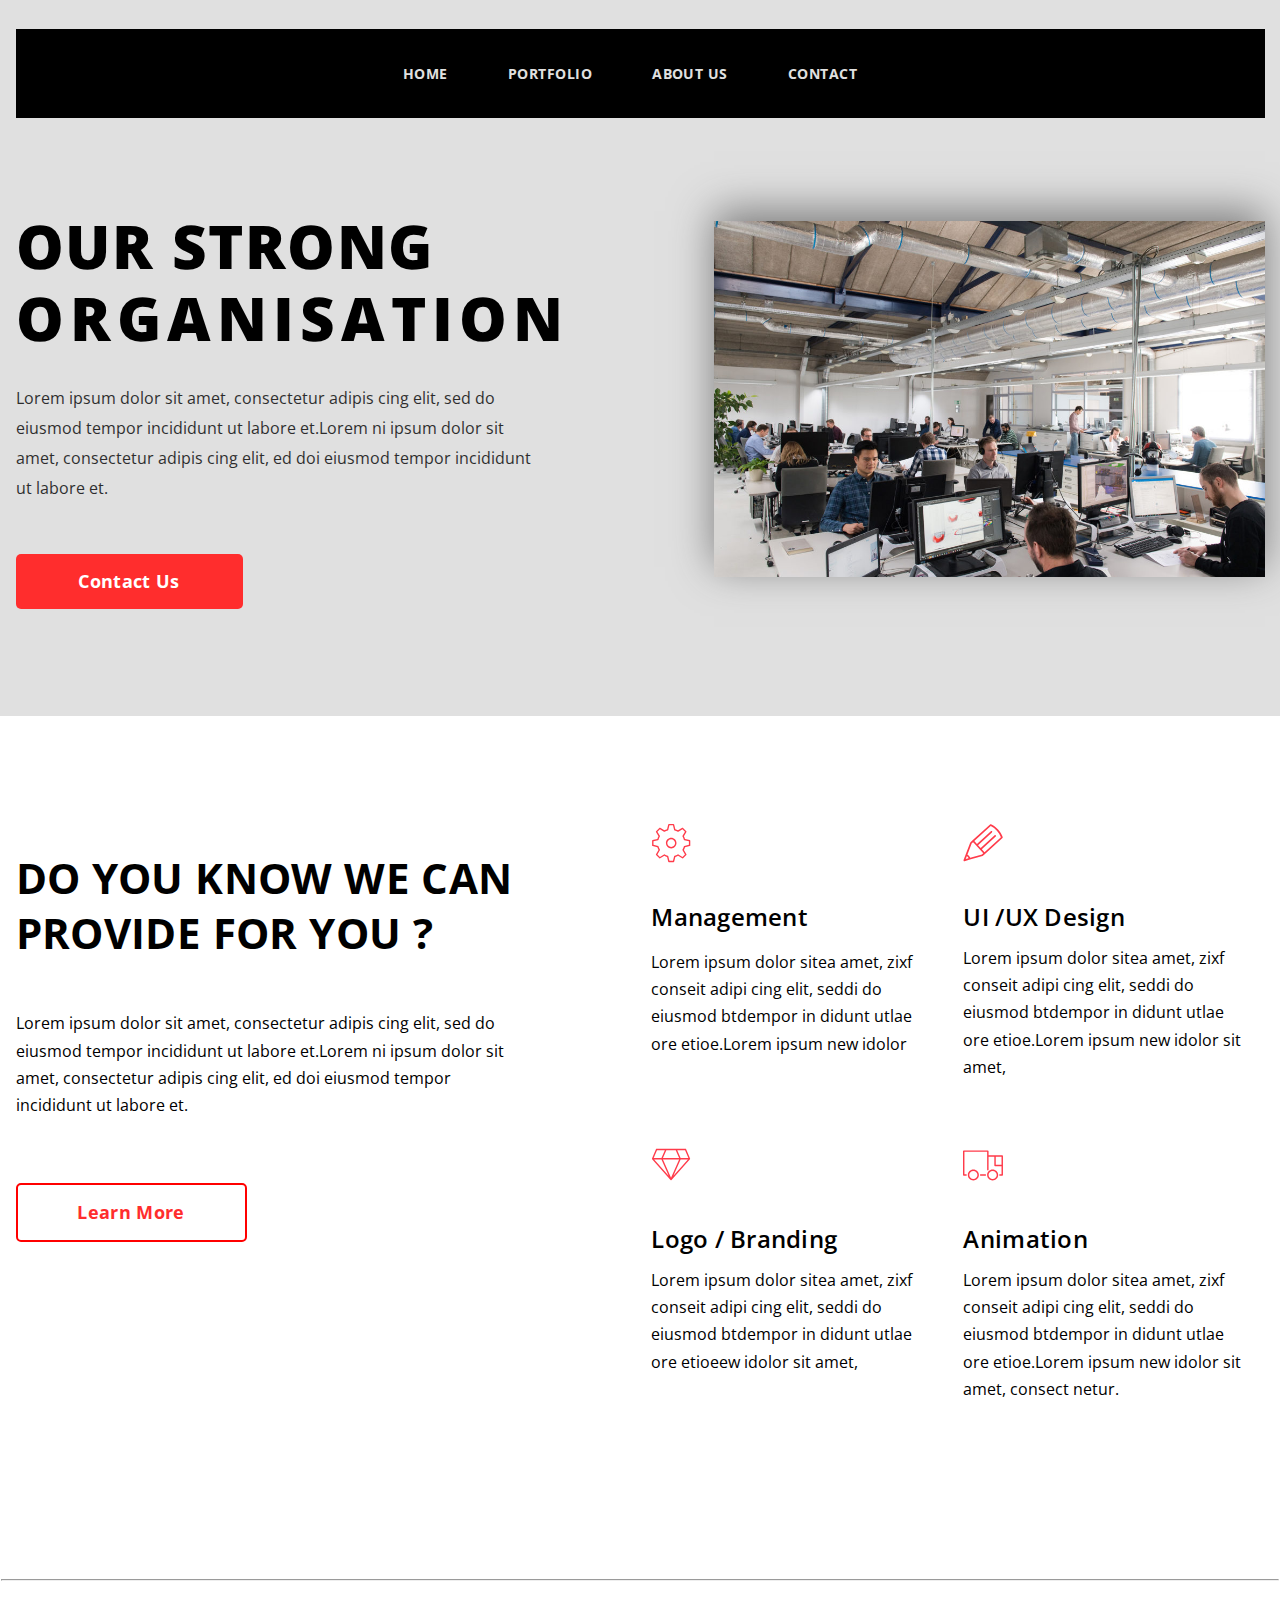
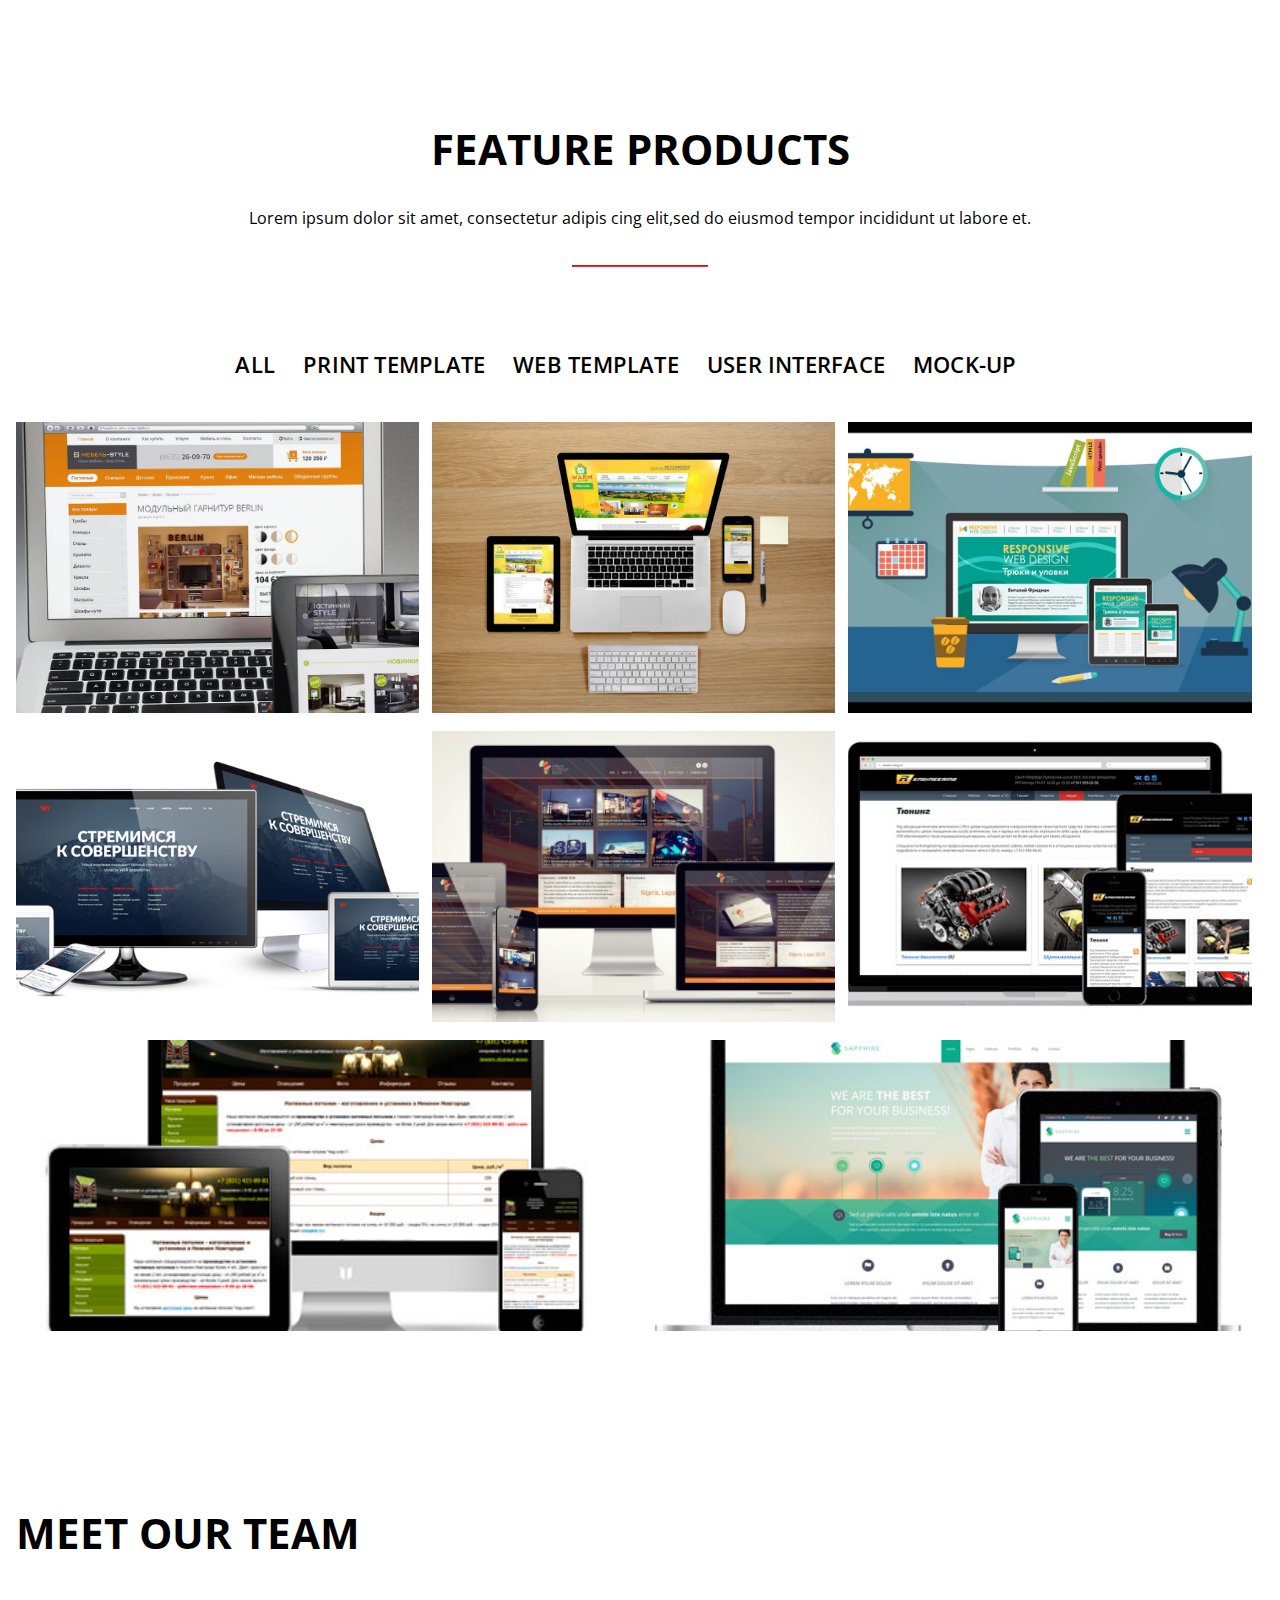
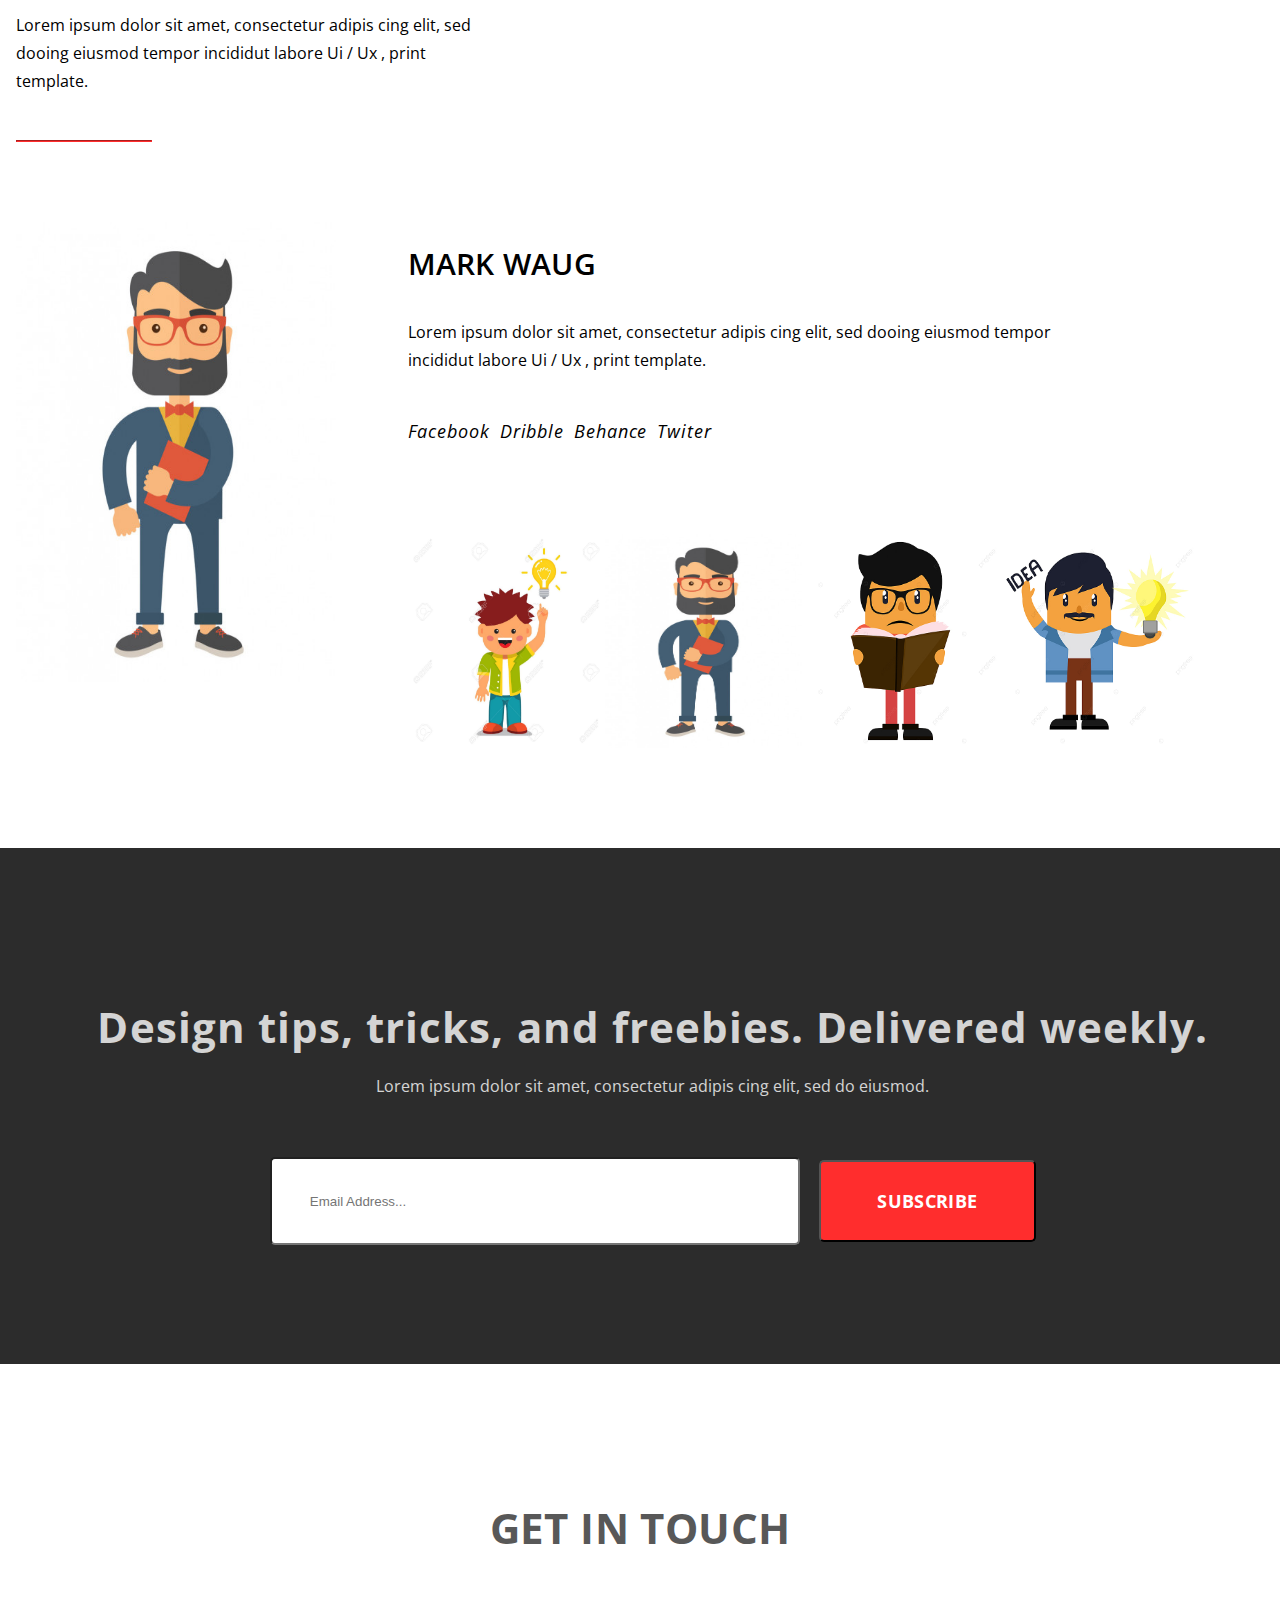
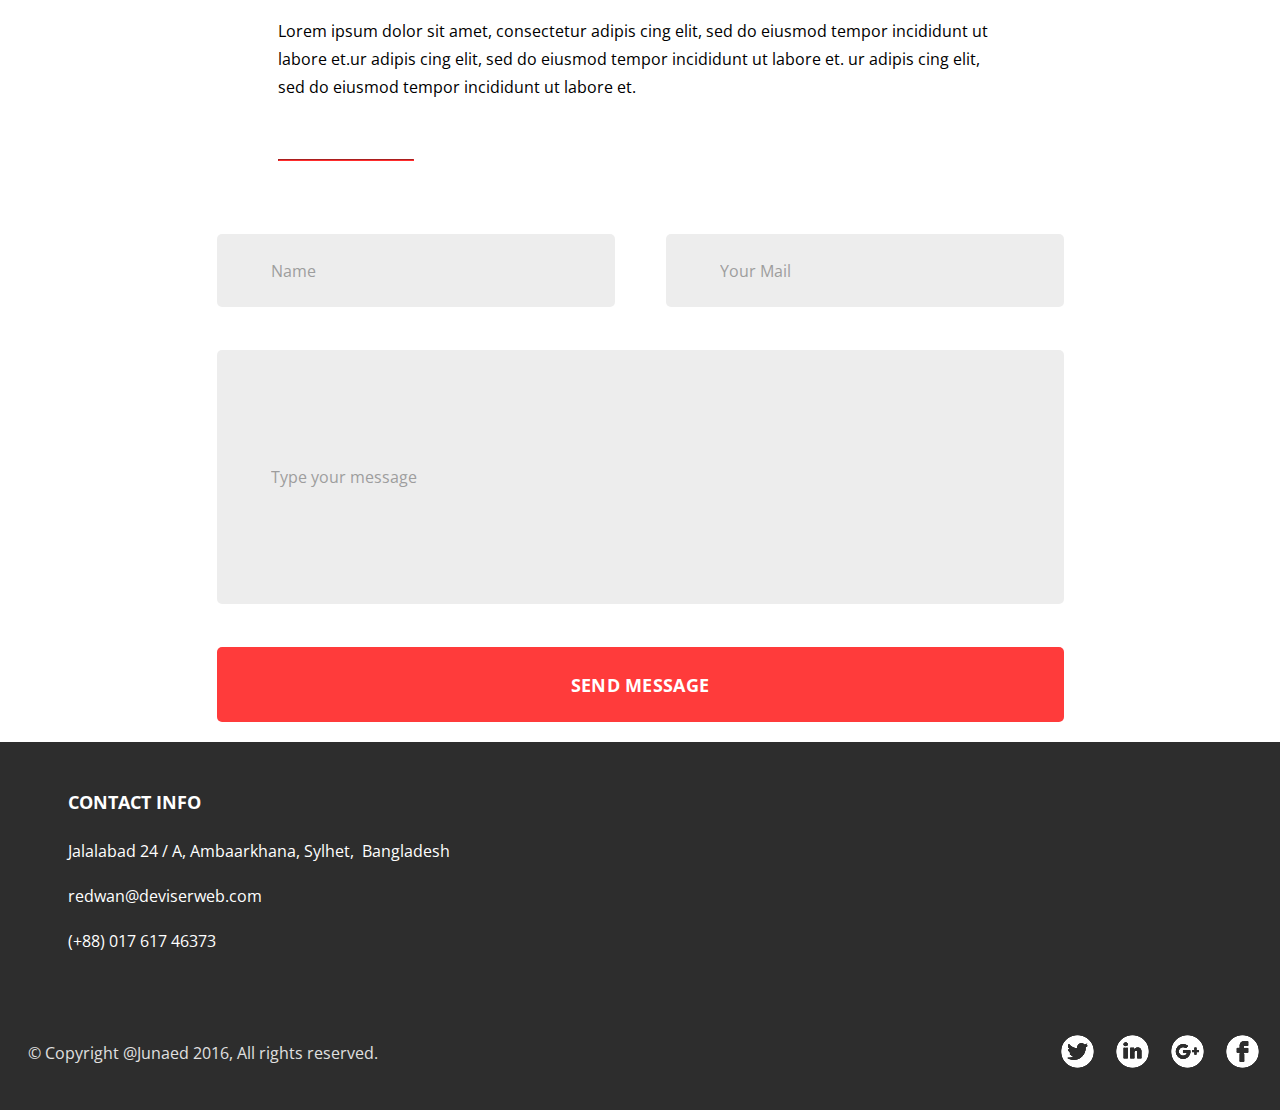
<file: index.html>
<!DOCTYPE html>
<html lang="en">
<head>
	<meta charset="UTF-8">
	<meta name="viewport" content="width=device-width, initial-scale=1.0">
	<title>Практика A3.13</title>
	<link rel="stylesheet" type="text/css" href="css/style.css">
	<link href="https://fonts.googleapis.com/css2?family=Open+Sans:ital,wght@0,400;0,600;0,700;0,800;1,400&display=swap" rel="stylesheet">
</head>
<body>
	<div class="header-bg-color">
		<header>
		<div class="header-menu">
			<ul class="menu">
				<li class="menu-list">
					<a class="header-links" href="#home">home</a></li>
				<li class="menu-list">
					<a class="header-links" href="#portfolio">portfolio</a></li>
				<li class="menu-list">
					<a class="header-links" href="#about us">about us</a></li>
				<li class="menu-list">
					<a class="header-links" href="#contact">contact</a></li>
			</ul>
		</header>
		</div>
	</div>
	<main class="main"> 
	<div class="main-bg-color">
		<div class="content">
			<div class="content-text">
					<h1 class="head">our strong <br> <span class="head-span">organisation</h1></span>
					<p class="text">Lorem ipsum dolor sit amet, consectetur adipis cing elit, sed do eiusmod tempor incididunt ut labore et.Lorem ni ipsum dolor sit amet, consectetur adipis cing elit, ed doi eiusmod tempor incididunt ut labore et.</p>
			<div class="contact-us">
				<a href="#">Contact Us</a>
			</div>
		</div>
			<img class="content-image" src="images/image1.jpg" alt="pic">	
		</div>
	</div>	
	<div class="services-all">
		<div class="services">
					<h1 class="head-services">do you know we can provide for you ?</h1>
					<p class="services-text">Lorem ipsum dolor sit amet, consectetur adipis cing elit, sed do eiusmod tempor incididunt ut labore et.Lorem ni ipsum dolor sit amet, consectetur adipis cing elit, ed doi eiusmod tempor incididunt ut labore et.</p>
				<div class="services-learn-more">
					<a href="#">Learn More</a>
				</div>
		</div>
			<div class="services-container">
				<div class="services-containers">
					<img class="services-icons" src="icons/1.svg" alt=""></img>	
						<h3 class="services-head">Management</h3>
							<p class="text-services">Lorem ipsum dolor sitea amet, zixf conseit  adipi cing elit, seddi do eiusmod btdempor in didunt utlae ore etioe.Lorem ipsum new idolor</p>
				</div>
				<div class="services-containers">
					<img class="services-icons" src="icons/2.svg" alt=""></img>	
						<h3 class="services-head">UI /UX Design</h3>
							<p class="services-text">Lorem ipsum dolor sitea amet, zixf conseit  adipi cing elit, seddi do eiusmod btdempor in didunt utlae ore etioe.Lorem ipsum new idolor sit amet,</p>
				</div>
				<div class="services-containers">
					<img class="services-icons" src="icons/3.svg" alt=""></img>	
						<h3 class="services-head">Logo / Branding</h3>
							<p class="services-text">Lorem ipsum dolor sitea amet, zixf conseit  adipi cing elit, seddi do eiusmod btdempor in didunt utlae ore etioeew idolor sit amet,</p>					
				</div>
				<div class="services-containers">
					<img class="services-icons" src="icons/4.svg" alt=""></img>	
						<h3 class="services-head">Animation</h3>
							<p class="services-text">Lorem ipsum dolor sitea amet, zixf conseit  adipi cing elit, seddi do eiusmod btdempor in didunt utlae ore etioe.Lorem ipsum new idolor sit amet, consect netur.</p>	
				</div>	
			</div>
		</div>
	<hr class="line">
	<div class="products-all">
		<div class="products">
			<div class="products-header-and-text">
				<h2 class="products-header">feature products</h2>
				<p class="products-text">Lorem ipsum dolor sit amet, consectetur adipis cing elit,sed do eiusmod tempor incididunt ut labore et.</p>
				<hr class="products-hr">
			</div>
			<div class="products-links">
				<a href="">all</a>
				<a href="">print template</a>
				<a href="">web template</a>
				<a href="">user interface</a>
				<a href="">mock-up</a>
			</div>
		</div>
		<div class="products-images">
			<img class="products-image" src="images/1.jpg" alt="">
			<img class="products-image" src="images/2.jpg" alt="">
			<img class="products-image" src="images/3.jpg" alt="">
			<img class="products-image" src="images/4.jpg" alt="">
			<img class="products-image" src="images/5.jpg" alt="">
			<img class="products-image" src="images/6.jpg" alt="">
			<img class="products-image" src="images/7.jpg" alt="">
			<img class="products-image" src="images/8.jpg" alt="">
		</div>
	</div>

	<div class="team">
		<div class="team-all">
			<h2 class="team-header">Meet our team</h2>
			<p class="team-text">Lorem ipsum dolor sit amet, consectetur adipis cing elit, sed dooing eiusmod tempor incididut labore Ui / Ux , print template.</p>
			<hr class="team-line">
		</div>
		<div class="team-group">
			<img class="team-head-img" src="images/t1.jpg" alt="">
			<div class="team-pluse-image">
				<div class="team-text-links">
					<p class="team-head-text"><span class="team-head-header">mark waug</span><br><br>Lorem ipsum dolor sit amet, consectetur adipis cing elit, sed dooing eiusmod tempor incididut labore Ui / Ux , print template.</p>
					<div class="team-links">
						<a href="">Facebook</a>
						<a href="">Dribble</a>
						<a href="">Behance</a>
						<a href="">Twiter</a>
					</div>
				</div>	
					<div class="team-images">
						<img class="team-img" src="images/t2.jpg" alt="">
						<img class="team-img" src="images/t3.jpg" alt="">
						<img class="team-img" src="images/t4.jpg" alt="">
						<img class="team-img" src="images/t5.jpg" alt="">
					</div>
				</div>
			</div>
		</div>
	<div class="tips">
		<h2 class="tips-header">Design tips, tricks, and freebies. Delivered weekly.</h2>
		<p class="tips-text">Lorem ipsum dolor sit amet, consectetur adipis cing elit, sed do eiusmod.</p>
			<form class="tips-links" action="" method="GET">
				<input class="tips-links1" type="email" name="Email" placeholder = "Email Address..." required="Email">
				<button class="tips-links2" type="submit"><span class="link-text2">subscribe</span></button>
			</form>
	</div>

	<div class="get-in-touch">
		<h2 class="get-in-touch-header">get in touch</h2>
		<p class="get-in-touch-text">Lorem ipsum dolor sit amet, consectetur adipis cing elit, sed do eiusmod tempor incididunt ut labore et.ur adipis cing elit, sed do eiusmod tempor incididunt ut labore et. ur adipis cing elit, sed do eiusmod tempor incididunt ut labore et.</p>
		<hr class="get-in-touch-line">
	</div>
	<div class="send">
				<form class="send-box" action="" method="GET">
					<div class="send-two-links">
						<input class="send1" type="text" name="Name" placeholder="Name" required="Name">
						<input class="send2" type="email" name="Mail" placeholder="Your Mail" required="Mail">
					</div>
					<input class="send3" type="text" name="Message" placeholder="Type your message" required="Message">
					<button class="send4" type="submit"><span class="send4-text">Send message</span></button>
				</form>
			<div class="contact-info">
				<div class="contact-info-right-box"></div>
				<h3 class="send-header">contact info</h3>
				<p class="send-text">Jalalabad 24 / A, Ambaarkhana, Sylhet,  Bangladesh</p>
				<p class="send-text">redwan@deviserweb.com</p>
				<p class="send-text">(+88) 017 617 46373</p>
			</div>
	</div>
	</main>
	<footer class="footer">
		<div class="footer-box">
			<div class="footer-text">
				<p>© Copyright @Junaed 2016, All rights reserved.</p>
			</div>
			<div class="footer-links">
				<a class="footer-link" href=""><img src="icons/Twitter.svg" alt=""></a>
				<a class="footer-link" href=""><img src="icons/LinkedIn.svg" alt=""></a>
				<a class="footer-link" href=""><img src="icons/Google.svg" alt=""></a>
				<a class="footer-link" href=""><img src="icons/Facebook.svg" alt=""></a>
			</div>
		</div>
	</footer>
</body>
</html>
</file>
<file: css/style.css>
@font-face {
	font-family: 'Open Sans';
	src: url('../fonts/OpenSans-Regular.ttf') format('ttf');
	font-weight: 400;
	font-style: normal;
}

@font-face {
	font-family:'Open Sans';
	src: url('../fonts/OpenSans-Italic.ttf') format('ttf');
	font-weight: 400;
	font-style: italic;
}

@font-face {
	font-family:'Open Sans';
	src: url('../fonts/OpenSans-SemiBold.ttf') format('ttf');
	font-weight: 600;
	font-style: normal;
}

@font-face {
	font-family: 'Open Sans';
	src: url('../fonts/OpenSans-Bold.ttf') format('ttf');
	font-weight: 700;
	font-style: normal;
}

@font-face {
	font-family: 'Open Sans';
	src: url('../fonts/OpenSans-ExtraBold.ttf') format('ttf');
	font-weight: 800;
	font-style: normal;
}

body{
	margin: 0;
	display: flex;
	flex-direction: column;
	background-color: #fff;
}

.main{
	flex-grow: 1;
}

.header-bg-color{
	background-color: #e0e0e0;
}

.header-menu{
	display: flex;
	align-items: stretch;
	justify-content: center;
	max-width: 1249px;
	min-height: 89px;
	margin: 0 auto;
	margin-top: 29px;
	background-color: #000000;
	
}
.menu{
	display: flex;
	justify-content: center;
	flex-wrap: wrap;
	list-style: none;
	padding: 0;
	margin: 0;
	margin-left: -20px;
}

.menu-list{
	display: flex;
	align-items: stretch;
	justify-content: center;
	min-height: 89px;

}

.header-links{
	display: flex;
	align-items: center;
	padding: 0 30px;
	color: #e0e0e0;
	font-size: 14px;
	line-height: 1.71;
	letter-spacing: 0.49px;
	font-weight: 700;
	font-family: 'Open Sans', Helvetica, Arial, sans-serif;
	text-decoration: none;
	text-transform: uppercase;

}

.menu-list:hover{
	background-color: #FF3F40;
}
.main-bg-color{
	background-color: #e0e0e0;
}
.content{
	display: flex;
	max-width: 1249px;
	margin: 0 auto;
	padding-top: 103px;
	padding-bottom: 107px;
	padding-left: 1vw;
    padding-right: 1vw;
    align-items: flex-start;
    justify-content: space-between;
}

.content-text{
	margin-right: 82px;
	width: 618px;

}

.head{
	margin: 0;
	margin-bottom: 18px;
	position: relative;
	font-size: 60px;
	font-style: normal;
	font-weight: 800;
	line-height: 1.2;
	letter-spacing: 1.5px;
	text-transform: uppercase;
	font-family: 'Open Sans', Helvetica, Arial, sans-serif;
	bottom: 11px;

}
.head-span{
	letter-spacing: 6px;
	word-break: break-word;
}

.text{
	margin: 0;
	max-width: 520px;
	font-size: 16px;
	font-style: normal;
	line-height: 30px;
	font-weight: 400;
	font-family: 'Open Sans', Helvetica, Arial, sans-serif;
	margin-bottom: 51px;
	opacity: 0.8;
}

.contact-us{
	display: flex;
	justify-content: center;
	width: 227px;
	height: 55px;
	background-color: #FF2D2D;
	border-radius: 5px;
}

.contact-us a{
	margin: 0;
	display: flex;
	justify-content: center;
	align-items: center;
	width: 227px;
	height: 55px;
	color: #ffffff;
	font-size: 18px;
	font-style: normal;
	line-height: 1.88;
	letter-spacing: 0.32px;
	font-weight: 700;
	font-family: 'Open Sans', Helvetica, Arial, sans-serif;
	text-decoration: none;
}

.content-image{
	display: flex;
	width: 551px;
	height: 356px;
	flex-wrap: wrap;
	box-shadow: 0 -10px 40px 0 rgb(124, 124, 124);
}

.services-all{
	margin: 0 auto;
	padding-top: 107px;
	padding-right: 1vw;
	padding-left: 1vw;
	display: flex;
	max-width: 1249px;
	justify-content: space-around;
	background-color: #fff;
	margin-bottom: 112px;
}

.services{
	max-width: 540px;
	margin-right: 120px;
}

.services h1 p a{
	display: flex;
	flex-direction: column;
}

.head-services{
	margin-bottom: 50px;
	font-size: 42px;
	font-style: normal;
	line-height: 1.3;
	letter-spacing: 0.4px;
	font-weight: 700;
	text-transform: uppercase;
	font-family: 'Open Sans', Helvetica, Arial, sans-serif;
}

.services-head{
	margin: 0;
	font-size: 24px;
	font-style: normal;
	letter-spacing: 0.27px;
	font-weight: 600;
	font-family: 'Open Sans', Helvetica, Arial, sans-serif;
}


.services-container{
	display: flex;
	flex-wrap: wrap;
	max-width: 50%;
	align-items: baseline;
	
}

.services-containers{
	display: flex;
	flex-wrap: wrap;
	margin: 0 auto;
	max-width: 45%;
	margin-right: 20px;
}

.services-learn-more{
	display: flex;
	justify-content: center;
	width: 227px;
	height: 55px;
	background-color: #fff;
	border: 2px solid #FF0000;
	border-radius: 5px;
}

.services-learn-more a{
	margin: 0;
	display: flex;
	justify-content: center;
	align-items: center;
	width: 227px;
	height: 55px;
	color: #FF2D2D;
	font-size: 18px;
	font-style: normal;
	line-height: 1.88;
	letter-spacing: 0.32px;
	font-weight: 700;
	font-family: 'Open Sans', Helvetica, Arial, sans-serif;
	text-decoration: none;
}

.services-text{
	margin-bottom: 64px;
	margin-top: 12px;
	font-size: 16px;
	line-height: 1.7;
	font-weight: 400;
	font-family: 'Open Sans', Helvetica, Arial, sans-serif;
}

.text-services{
	font-size: 16px;
	line-height: 1.7;
	font-weight: 400;
	font-family: 'Open Sans', Helvetica, Arial, sans-serif;
}

.services-icons{
	height: 40px;
	width: 40px;
	margin-bottom: 37px;
	margin-right: 225px;
}

.line{
	max-width: 1251px;
	margin: 0 auto;
	color: #ECECEC;
	margin-bottom: 104px;
	padding-right: 1vw;
	padding-left: 1vw;
}

.products-all{
	max-width: 1249px;
	display: flex;
	flex-wrap: wrap;
	justify-content: space-between;
	margin: 0 auto;
	margin-bottom: 120px;
	padding-right: 1vw;
	padding-left: 1vw;
	/*background-color: gray;*/
}

.products{
	max-width: 1249px;
	display: flex;
	flex-direction: column;
	align-items: center;
	margin: 0 auto;
	width: 100%;
}

.products-header{
	margin-bottom: 28px;
	font-size: 42px;
	font-weight: 700;
	letter-spacing: 0.4;
	text-transform: uppercase;
	font-family: 'Open Sans', Helvetica, Arial, sans-serif;
}

.products-header-and-text{
	text-align: center;

}

.products-text{
	margin-bottom: 33px;
	font-size: 16px;
	font-weight: 400;
	line-height: 1.7;
	font-family: 'Open Sans', Helvetica, Arial, sans-serif;
}

.products-hr{
	width: 134px;
	border-color: #FF2D2D;
	margin-bottom: 86px;
}

.products-links{
	display: flex;
	flex-wrap: wrap;
	margin-bottom: 45px;
	font-size: 22px;
	font-weight: 600;
	letter-spacing: 0.22px;
	line-height: 1.09;
	font-family: 'Open Sans', Helvetica, Arial, sans-serif;
	text-transform: uppercase;
}

.products-links a{
	margin-right: 28px;
	color: #000000;
	text-decoration: none
}

.products-links a:hover{
	color: #FF2D2D;
}

.products-images{
	display: flex;
	flex-direction: row;
	justify-content: space-between;
	align-items: flex-start;
	flex-wrap: wrap;
}

.products-image{
	display: flex;
	flex: 1 1 24%;
	flex-wrap: wrap;
	object-fit: cover;
	height: 291px;
	min-width: 250px;
	max-width: 299px;
	margin-bottom: 18px;
}

.team{
	display: flex;
	flex-wrap: wrap;
	max-width: 1249px;
	margin: 0 auto;
	margin-bottom: 100px;
	padding-right: 1vw;
	padding-left: 1vw;
}

.team-all{
	display: flex;
	flex-direction: column;
	flex-wrap: wrap;
	margin: 0 auto;
	justify-content: flex-start;
	width: 100%;
}

.team-group {
	width: 100%;
    display: flex;
    align-items: stretch;
    align-content: space-between;
    flex-wrap: wrap;
/*    min-width: 458px;*/
}

.team-text-links{
	display: flex;
	flex-direction: column;
	/*max-width: 662px;*/
	margin-bottom: 30px;
}


.team-links{
	display: flex;
	flex-direction: row;
	margin-bottom: 60px;
	font-size: 18px;
	line-height: 1.33;
	letter-spacing: 0.9px;
	font-style: italic;
	font-family: 'Open Sans', Helvetica, Arial, sans-serif;
	
}

.team-links a{
	margin-right: 10px;
	text-decoration: none;
	color: #000000;
}

.team-images{
	display: flex;
	flex-wrap: wrap;
   /* margin-left: -662px;
    margin-top: 235px;*/
}

.team-pluse-image{
	display: flex;
	flex-direction: column;
	flex: 1 1 20%;
}

.team-header{
	margin-bottom: 34px;
	font-size: 42px;
	font-weight: 700;
	letter-spacing: 0.4;
	text-transform: uppercase;
	font-family: 'Open Sans', Helvetica, Arial, sans-serif;
}

.team-text{
	margin-bottom: 37px;
	width: 478px;
	font-size: 16px;
	font-weight: 400;
	line-height: 1.75;
	font-family: 'Open Sans', Helvetica, Arial, sans-serif;
}

.team-head-header{
	font-size: 30px;
	font-weight: 600;
	letter-spacing: 0.27px;
	font-family: 'Open Sans', Helvetica, Arial, sans-serif;
	text-transform: uppercase;
}

.team-head-text{
	margin-bottom: 46px;
	max-width: 662px;
	font-size: 16px;
	line-height: 1.75;
	font-weight: 400;
	font-family: 'Open Sans', Helvetica, Arial, sans-serif;
}

.team-line{
	margin-bottom: 80px;
	width: 134px;
	border-color: #FF2D2D;
	margin-left: 0px;
}

.team-head-img{
	height: 460px;
	width: 320px;
	margin: 0;
	margin-right: 72px;
	align-self: flex-start;
}

.team-img{
	height: 214px;
	width: 197px;
}

.tips{
	width: 100vw;
	min-height: 516px;
	background-color: #2C2C2C;
	display: flex;
	flex-direction: column;
	margin-bottom: 100px;
	padding-right: 1vw;
	padding-left: 1vw;
}

.tips-links{
	display: flex;
	justify-content: center;
	padding-right: 1vw;
	padding-left: 1vw;

}

.tips-header{
	color: #ffffff;
	display: flex;
	justify-content: center;
	align-self: center;
	margin: 0 auto;
	margin-top: 150px;
	margin-bottom: 17px;
	font-size: 42px;
	font-weight: 700;
	letter-spacing: 1.05px;
	font-family: 'Open Sans', Helvetica, Arial, sans-serif;
	opacity: 0.8;
}

.tips-text{
	color: #ffffff;
	display: flex;
	justify-content: center;
	align-self: center;
	margin: 0 auto;
	margin-bottom: 57px;
	font-size: 16px;
	font-weight: 400;
	line-height: 1.75;
	font-family: 'Open Sans', Helvetica, Arial, sans-serif;
	opacity: 0.8;

}

.tips-links1{
	display: flex;
	align-self: center;
	padding-left: 38px;
    flex: 0 1 486px;
	min-height: 82px;
	background-color: #ffffff;
	margin-right: 19px;
	text-decoration: none;
	border-radius: 5px;
}

.link-text1{
	display: flex;
	justify-content: flex-start;
	align-items: center;
	margin-left: 38px;
	font-size: 16px;
	font-weight: 400;
	line-height: 1.5;
	letter-spacing: 0.4px;
	color: #2C2C2C;
}

.tips-links2{
	display: flex;
	align-self: center;
	width: 217px;
	height: 82px;
	background-color: #FF2D2D;
	text-decoration: none;
	border-radius: 5px;
}

.link-text2{
	display: flex;
	justify-content: flex-start;
	align-items: center;
	margin: auto;
	font-size: 18px;
	font-weight: 700;
	line-height: 1.89;
	letter-spacing: 0.32px;
	text-transform: uppercase;
	color: #ffffff;
	font-family: 'Open Sans', Helvetica, Arial, sans-serif;
}

.get-in-touch{
	display: flex;
	flex-direction: column;
	max-width: 1249px;
	margin: 0 auto;
	padding-left: 1vw;
	padding-right: 1vw;
}

.get-in-touch-header{
	margin-bottom: 45px;
	font-size: 42px;
	font-weight: 700;
	letter-spacing: 0.38px;
	font-family: 'Open Sans', Helvetica, Arial, sans-serif;
	text-transform: uppercase;
	color: #585858;
}

.get-in-touch-text{
	max-width: 725px;
	margin-bottom: 58px;
	font-size: 16px;
	font-weight: 400;
	line-height: 1.75;
	font-family: 'Open Sans', Helvetica, Arial, sans-serif;
}

.get-in-touch-line{
	width: 134px;
	border-color: #FF2D2D;
	margin: 0;
	margin-bottom: 73px;
}

.send{
	display: flex;
	flex-direction: row;
	flex-wrap: nowrap;
	max-width: 1249px;
	margin: 0 auto;
	padding-right: 1vw;
	padding-left: 1vw;
}

.send-box{
	display: flex;
	max-width: 734px;
	flex-direction: column;
	margin-right: 104px;
	margin-bottom: 20px;
}

.send-two-links{
	display: flex;
}

.send1{
	display: flex;
	border: none;
	width: 342px;
	height: 71px;
	background-color: #E6E6E6;
	margin-bottom: 43px;
	margin-right: 51px;
	border-radius: 5px;
	text-decoration: none;
	align-items: center;
	font-size: 16px;
	font-weight: 400;
	line-height: 1.75;
	color: #000000;
	opacity: 0.7;
	font-family: 'Open Sans', Helvetica, Arial, sans-serif;
	padding-left: 54px;

}

.send1-text{
	font-size: 16px;
	font-weight: 400;
	line-height: 1.75;
	color: #000000;
	opacity: 0.7;
	font-family: 'Open Sans', Helvetica, Arial, sans-serif;
	padding-left: 54px;
}


.send2{
	display: flex;
	border: none;
	width: 342px;
	height: 71px;
	background-color: #E6E6E6;
	margin-bottom: 43px;
	border-radius: 5px;
	text-decoration: none;
	align-items: center;
	font-size: 16px;
	font-weight: 400;
	line-height: 1.75;
	color: #000000;
	opacity: 0.7;
	font-family: 'Open Sans', Helvetica, Arial, sans-serif;
	padding-left: 54px;
}

.send3{
	display: flex;
	border: none;
	/*width: 734px;*/
	height: 252px;
	background-color: #E6E6E6;
	margin-bottom: 43px;
	border-radius: 5px;
	text-decoration: none;
	font-size: 16px;
	font-weight: 400;
	line-height: 1.75;
	color: #000000;
	opacity: 0.7;
	padding-left: 54px;
	font-family: 'Open Sans', Helvetica, Arial, sans-serif;
}

.send4{
	display: flex;
	border: none;
	justify-content: center;
	align-items: center;
	/*width: 734px;*/
	height: 75px;
	background-color: #FF3B3B;
	border-radius: 5px;
	text-decoration: none;
}

.send4-text{
	font-size: 18px;
	text-transform: uppercase;
	font-weight: 700;
	line-height: 1.89;
	letter-spacing: 0.31px;
	color: #ffffff;
	font-family: 'Open Sans', Helvetica, Arial, sans-serif;
}

.contact-info{
	display: flex;
	flex-direction: column;
	padding: 125px 53px 125px 78px;
	max-width: 580px;
	min-height: 237px;
	background-color: #2D2D2D;
	margin-bottom: 107px;
}

.contact-info-right-box{
	width: 404px;
}

.send-header{
	font-size: 18px;
	line-height: 1.89;
	font-weight: 700;
	font-family: 'Open Sans', Helvetica, Arial, sans-serif;
	text-transform: uppercase;
	color: #ffffff;
}

.send-text{
	font-size: 16px;
	line-height: 1.75;
	font-weight: 400;
	font-family: 'Open Sans', Helvetica, Arial, sans-serif;
	color: #ffffff;
	margin: 0;
	margin-bottom: 17px;

}

.footer{
	display: flex;
	width: 100vw;
	padding-left: 1vw;
	padding-right: 1vw;
	min-height: 113px;	
	background-color: #2D2D2D;
	padding: 0 1vw;
}

.footer-box{
	width: 1249px;
	justify-content: space-between;
	margin: 0 auto;
	display: flex;
	align-items: center;
}

.footer-text{
	color: #e0e0e0;
	font-size: 16px;
	font-weight: 400;
	line-height: 1.62;
	font-family: 'Open Sans', Helvetica, Arial, sans-serif;
}

.footer-link{
	margin-right: 18px;
}

.footer-link img{
	width: 33px;
	height: 33px;
}


@media screen and (max-width: 1250px){ 
.content-image{
	width: 50%;
	height: auto;
	}
}	
	
@media screen and (max-width: 1250px) {
	.content-text{
		width: 50%;
		margin-right: 0;
		margin-bottom: 20px;
	}	
}

@media screen and (max-width: 800px){ 
.content{
	flex-wrap: wrap;
	}	
}

@media screen and (max-width: 800px){ 
.content-image{
	width: 100%;
	height: auto;
	}	
}

@media screen and (max-width: 800px) {
	.content-text{
		width: 100%;
		margin-right: 0;
		margin-bottom: 20px;
	}	
}

@media screen and (max-width: 820px) {
	.services{
		margin-right: 10px;
		margin-bottom: 30px;
		max-width: 100%
	}	
}

@media screen and (max-width: 900px) {
	.services-container{
		max-width: 60%;
	}	
}


@media screen and (max-width: 800px) {
	.services-all{
		flex-wrap: wrap;
	}	
}

@media screen and (max-width: 800px) {
	.services-container{
		max-width: 100%;
	}	
}

@media screen and (max-width: 425px) {
	.services-containers{
		max-width: 100%;
	}	
}

@media screen and (max-width: 1285px) {
	.products-images{
		justify-content: flex-start;
		max-width: 100%;
	}	
}

@media screen and (max-width: 1286px){
.products-image {
    max-width: 100%;
    margin-right: 1vw;
	}
}

@media screen and (max-width: 1350px){
.send {
    max-width: 100%;
    flex-wrap: wrap;
    padding-left: 0;
    padding-right: 0;
    justify-content: center;
	}
}

@media screen and (max-width: 1350px){
.get-in-touch {
    align-items: center;
	}
}

@media screen and (max-width: 1350px){
.get-in-touch-line {
    margin-right: 588px;
	}
}

@media screen and (max-width: 1350px){
.contact-info {
    width: 100vw;
    max-width: 100vw;
    margin: 0;
    padding: 25px 10px 25px 78px;
    min-height: 200px;
	}
}

@media screen and (max-width: 1350px){
.contact-info-right-box {
    width: 1213px;
    flex: 1 1 auto;
	}
}

@media screen and (max-width: 1350px){
.send-box {
	max-width: 98%;
    margin-right: 0;
	}
}

@media screen and (max-width: 400px){
.footer-box {
    flex-wrap: wrap;
	}
}
</file>
